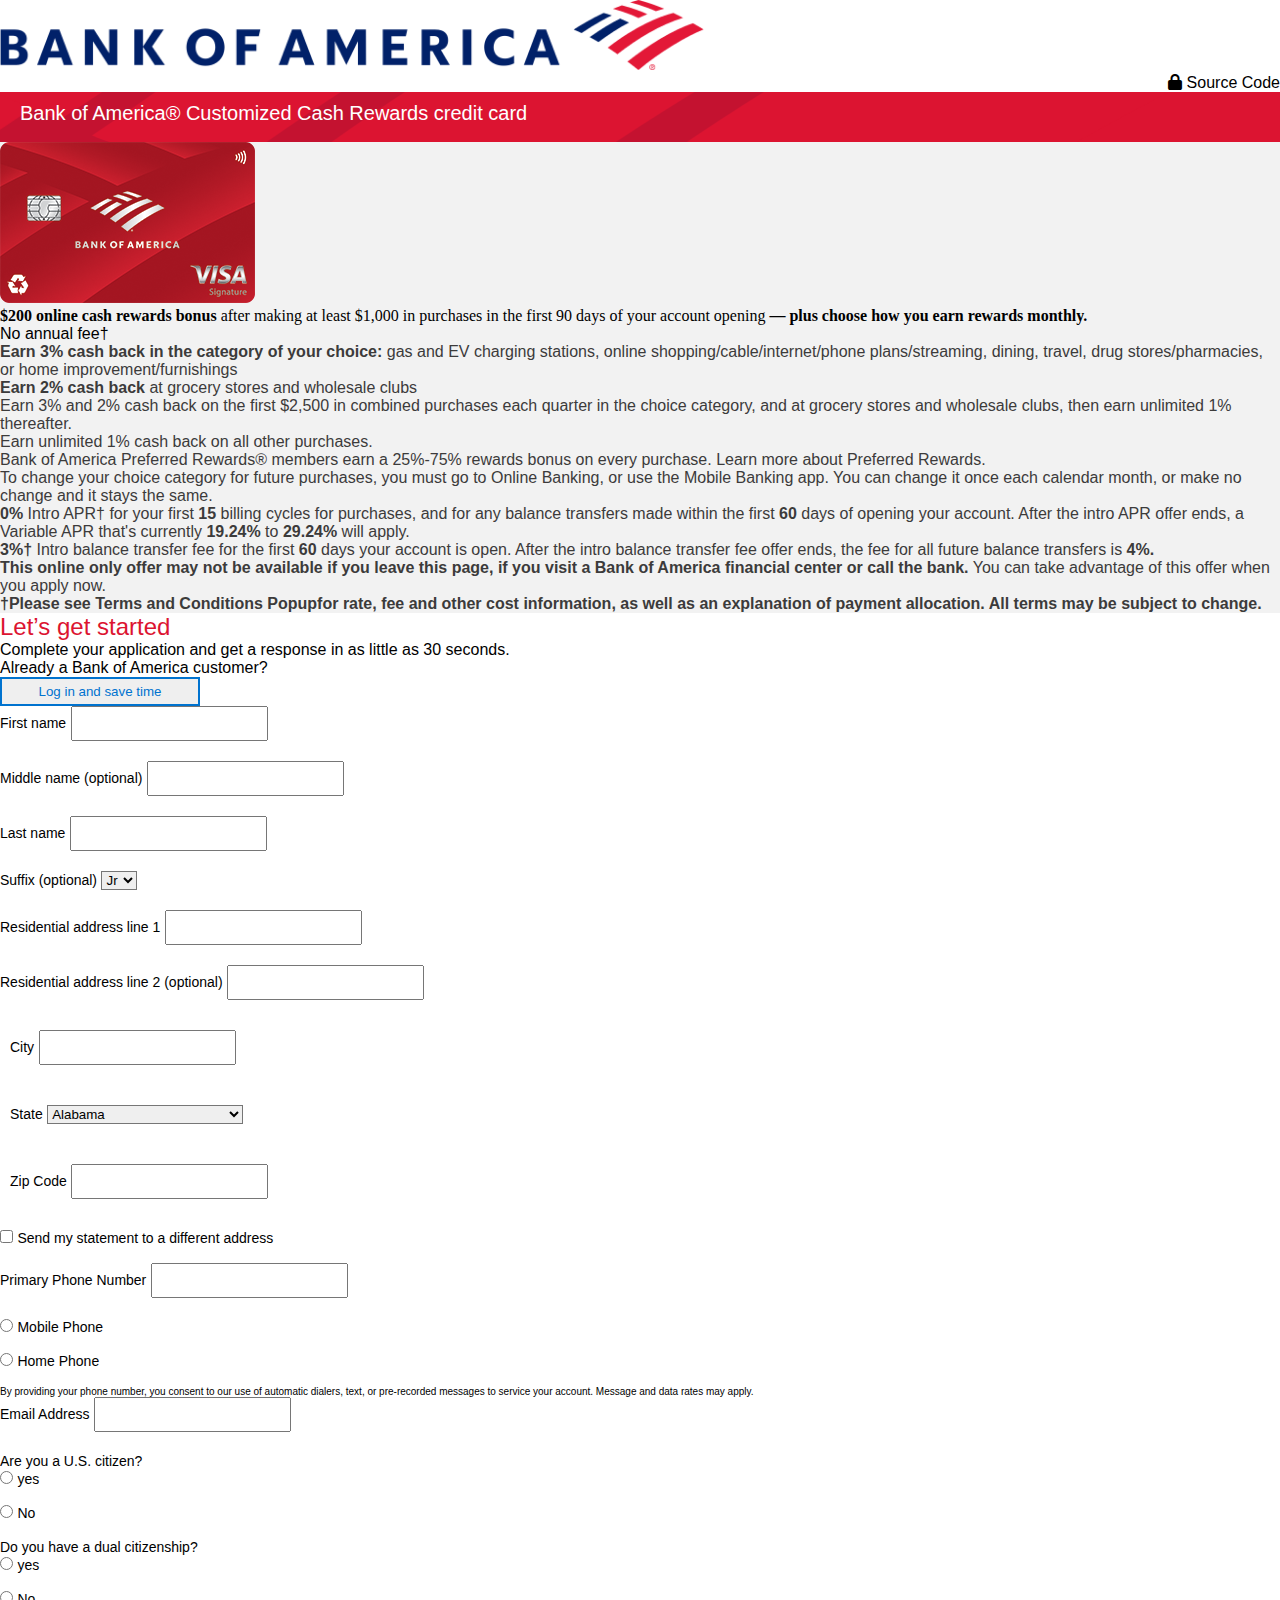
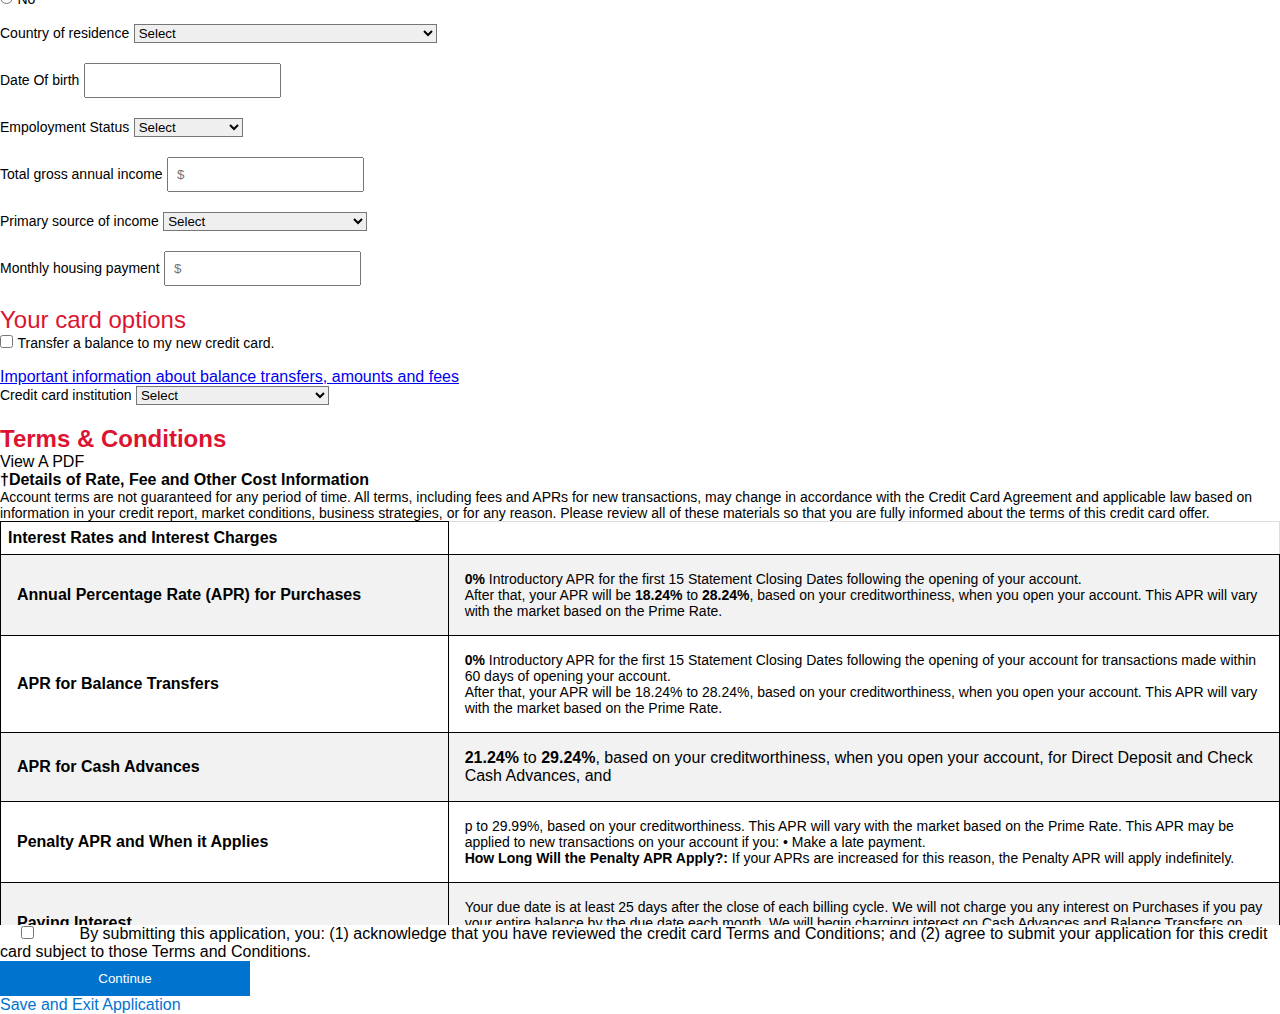
<file: Credit_Card.html>
<!doctype html>
<html lang="en">

<head>
    <title>Credit Card</title>
    <!-- Required meta tags -->
    <meta charset="utf-8" />
    <meta name="viewport" content="width=device-width, initial-scale=1, shrink-to-fit=no" />

    <!-- Bootstrap CSS v5.2.1 -->
    <link href="https://cdn.jsdelivr.net/npm/bootstrap@5.3.2/dist/css/bootstrap.min.css" rel="stylesheet"
        integrity="sha384-T3c6CoIi6uLrA9TneNEoa7RxnatzjcDSCmG1MXxSR1GAsXEV/Dwwykc2MPK8M2HN" crossorigin="anonymous" />
    <link rel="stylesheet" href="https://cdnjs.cloudflare.com/ajax/libs/font-awesome/6.0.0-beta3/css/all.min.css">
    <link rel="stylesheet" href="/css/Credit_card.css">

</head>

<body>
    <!-- ================= Top Header ======================= -->
    <header>
        <nav>
            <div class="container-fluid">
                <div class="row p-3">
                    <div class="col-lg-6 Credit_card">
                        <img src="images/logo of Bank of America.png" alt="">
                    </div>
                    <div class="col-lg-6 icon_lock">
                        <a href="javscript:viod(0)">
                            <i class="fa fa-lock" aria-hidden="true"></i>
                            <span>Source Code</span>
                        </a>
                    </div>
                </div>
            </div>
        </nav>
    </header>
    <!-- ================ Main section =================== -->
    <main>
        <div class="container-fliud " style="background-color: #f2f2f2;">
            <div class="row background_image sticky-top top:0">
                <div class="col-lg-8">
                    <h4>Bank of America® Customized Cash Rewards credit card</h4>
                </div>
            </div>
            <div class="row">
                <div class="col-lg-7 col-md-8 col-sm-10  mt-5 mx-auto">
                    <div class="row card_section">
                        <div class="row">
                            <div class="col-lg-5">
                                <img src="/images/Card_image.png" alt="">
                            </div>
                            <div class="col-lg-7">
                                <h4>
                                    <strong>$200 online cash rewards bonus</strong>
                                    <span>after making at least $1,000 in purchases in the first 90 days of your account
                                        opening</span>
                                    <strong>— plus choose how you earn rewards monthly.</strong>
                                </h4>
                                <span>No annual fee†</span>
                                <p><strong>Earn 3% cash back in the category of your choice:</strong>
                                    gas and EV charging stations, online shopping/cable/internet/phone plans/streaming,
                                    dining, travel, drug stores/pharmacies, or home improvement/furnishings</p>
                                <p><strong>Earn 2% cash back</strong>
                                    at grocery stores and wholesale clubs</p>
                                <p>Earn 3% and 2% cash back on the first $2,500 in combined purchases each quarter in
                                    the
                                    choice category, and at grocery stores and wholesale clubs, then earn unlimited 1%
                                    thereafter.</p>
                                <p>Earn unlimited 1% cash back on all other purchases.</p>
                                <p>Bank of America Preferred Rewards® members earn a 25%-75% rewards bonus on every
                                    purchase. Learn more about Preferred Rewards.</p>
                                <p>
                                    To change your choice category for future purchases, you must go to Online Banking,
                                    or
                                    use the Mobile Banking app. You can change it once each calendar month, or make no
                                    change and it stays the same.
                                </p>
                                <p>
                                    <strong>0% </strong> Intro APR† for your first <b>15</b> billing cycles for
                                    purchases,
                                    and for
                                    any balance transfers made within the first <b>60</b> days of opening your account.
                                    After the
                                    intro APR offer ends, a Variable APR that's currently <b>19.24%</b> to <b>29.24%</b>
                                    will apply.
                                </p>
                                <p>
                                    <b>3%†</b> Intro balance transfer fee for the first <b>60</b> days your account is
                                    open.
                                    After the
                                    intro balance transfer fee offer ends, the fee for all future balance transfers is
                                    <b>4%.</b>
                                </p>
                                <p>
                                    <b>This online only offer may not be available if you leave this page, if you visit
                                        a
                                        Bank
                                        of America financial center or call the bank.</b> You can take advantage of this
                                    offer when
                                    you apply now.
                                </p>
                                <p>
                                    <b>
                                        †Please see Terms and Conditions Popupfor rate, fee and other cost information,
                                        as
                                        well as an explanation of payment allocation. All terms may be subject to
                                        change.
                                    </b>
                                </p>
                            </div>
                        </div>
                    </div>

                </div>
            </div>
        </div>
        <!-- ====================== Login Form Section ================= -->
        <div class="conatiner-fliud mt-5 " style="background-color: #ffffff;">
            <div class="row login_form">
                <div class="col-lg-7 col-md-8 col-sm-10 mx-auto text-center">
                    <h2>Let’s get started</h2>
                    <p>Complete your application and get a response in as little as 30 seconds.</p>
                    <p class="mt-4">Already a Bank of America customer?</p>
                    <button>Log in and save time</button>
                    <!-- ------------ Login Form ------------- -->
                    <div class="d-flex flex-column text-start">
                        <label for="#">First name</label>
                        <input type="text">
                    </div>
                    <div class="d-flex flex-column text-start">
                        <label for="#">Middle name (optional)</label>
                        <input type="text">
                    </div>
                    <div class="d-flex flex-column text-start">
                        <label for="#">Last name</label>
                        <input type="text">
                    </div>
                    <div class="d-flex flex-column text-start">
                        <div class="mb-3">
                            <label for="" class="form-label">Suffix (optional)</label>
                            <select class="form-select form-select-lg" name="" id="">
                                <option selected>Jr</option>
                                <option value="">Sr</option>
                                <option value="">II</option>
                                <option value="">III</option>
                                <option value="">IV</option>
                            </select>
                        </div>
                    </div>
                    <div class="d-flex flex-column text-start">
                        <label for="#"> Residential address line 1</label>
                        <input type="text">
                    </div>
                    <div class="d-flex flex-column text-start">
                        <label for="#">Residential address line 2 (optional)</label>
                        <input type="text">
                    </div>
                    <div class="d-flex flex-column text-start">
                        <div class="row selct_three_portion">
                            <div class="col-lg-4 d-flex flex-column">
                                <label for="#">City</label>
                                <input type="text">
                            </div>
                            <div class="col-lg-4">
                                <label for="" class="form-label">State</label>
                                <select class="form-select form-select-lg" name="" id="">
                                    <option value="AL">Alabama</option>
                                    <option value="AK">Alaska</option>
                                    <option value="AZ">Arizona</option>
                                    <option value="AR">Arkansas</option>
                                    <option value="CA">California</option>
                                    <option value="CO">Colorado</option>
                                    <option value="CT">Connecticut</option>
                                    <option value="DE">Delaware</option>
                                    <option value="DC">District of Columbia</option>
                                    <option value="FL">Florida</option>
                                    <option value="GA">Georgia</option>
                                    <option value="HI">Hawaii</option>
                                    <option value="ID">Idaho</option>
                                    <option value="IL">Illinois</option>
                                    <option value="IN">Indiana</option>
                                    <option value="IA">Iowa</option>
                                    <option value="KS">Kansas</option>
                                    <option value="KY">Kentucky</option>
                                    <option value="LA">Louisiana</option>
                                    <option value="ME">Maine</option>
                                    <option value="MD">Maryland</option>
                                    <option value="MA">Massachusetts</option>
                                    <option value="MI">Michigan</option>
                                    <option value="MN">Minnesota</option>
                                    <option value="MS">Mississippi</option>
                                    <option value="MO">Missouri</option>
                                    <option value="MT">Montana</option>
                                    <option value="NE">Nebraska</option>
                                    <option value="NV">Nevada</option>
                                    <option value="NH">New Hampshire</option>
                                    <option value="NJ">New Jersey</option>
                                    <option value="NM">New Mexico</option>
                                    <option value="NY">New York</option>
                                    <option value="NC">North Carolina</option>
                                    <option value="ND">North Dakota</option>
                                    <option value="OH">Ohio</option>
                                    <option value="OK">Oklahoma</option>
                                    <option value="OR">Oregon</option>
                                    <option value="PA">Pennsylvania</option>
                                    <option value="RI">Rhode Island</option>
                                    <option value="SC">South Carolina</option>
                                    <option value="SD">South Dakota</option>
                                    <option value="TN">Tennessee</option>
                                    <option value="TX">Texas</option>
                                    <option value="UT">Utah</option>
                                    <option value="VT">Vermont</option>
                                    <option value="VA">Virginia</option>
                                    <option value="WA">Washington</option>
                                    <option value="WV">West Virginia</option>
                                    <option value="WI">Wisconsin</option>
                                    <option value="WY">Wyoming</option>
                                    <option value="AA">Armed Forces Americas (AA)</option>
                                    <option value="AE">Armed Forces Europe (AE)</option>
                                    <option value="AP">Armed Forces Pacific (AP)</option>
                                    <option value="AS">American Samoa</option>
                                    <option value="GU">Guam</option>
                                    <option value="MH">Marshall Islands</option>
                                    <option value="PR">Puerto Rico</option>
                                    <option value="VI">Virgin Islands</option>
                                </select>
                            </div>
                            <div class="col-lg-4">
                                <div class="d-flex flex-column text-start">
                                    <label for="#">Zip Code</label>
                                    <input type="text">
                                </div>

                            </div>
                        </div>
                    </div>
                    <!-- ----------- Check Box ----------- -->
                    <div class=" text-start">
                        <input type="checkbox">
                        <label for="#">Send my statement to a different address</label>
                    </div>
                    <div class=" d-flex flex-column text-start">
                        <label for="#">Primary Phone Number</label>
                        <input type="text">
                    </div>
                    <div class="row">
                        <div class="col-lg-3">
                            <input type="radio">
                            <label for="#">Mobile Phone</label>
                        </div>
                        <div class="col-lg-3">
                            <input type="radio">
                            <label for="#">Home Phone</label>
                        </div>
                    </div>
                    <div class="text-start" style="font-size: 10px;">
                        <p>By providing your phone number, you consent to our use of automatic dialers, text, or
                            pre-recorded messages to service your account. Message and data rates may apply.

                        </p>
                    </div>
                    <div class=" d-flex flex-column text-start">
                        <label for="#">Email Address</label>
                        <input type="text">
                    </div>
                    <div class="row">
                        <label for="#">Are you a U.S. citizen?</label>
                        <div class="col-lg-3">
                            <input type="radio">
                            <label for="#">yes</label>
                        </div>
                        <div class="col-lg-3">
                            <input type="radio">
                            <label for="#">No</label>
                        </div>
                    </div>
                    <div class="row">
                        <label for="#">Do you have a dual citizenship?</label>
                        <div class="col-lg-3">
                            <input type="radio">
                            <label for="#">yes</label>
                        </div>
                        <div class="col-lg-3">
                            <input type="radio">
                            <label for="#">No</label>
                        </div>
                    </div>
                    <div class=" d-flex flex-column text-start">
                        <div class="mb-3">
                            <label for="" class="form-label">Country of residence</label>
                            <select class="form-select form-select-lg" name="" id="">
                                <option value="" selected="">Select</option>
                                <option value="1000249">United States</option>
                                <option value="1000003">Afghanistan</option>
                                <option value="1000006">Albania</option>
                                <option value="1000004">Algeria</option>
                                <option value="1000008">Andorra</option>
                                <option value="1000009">Angola</option>
                                <option value="1000015">Anguilla</option>
                                <option value="1000002">Antigua and Barbuda</option>
                                <option value="1000011">Argentina</option>
                                <option value="1000007">Armenia</option>
                                <option value="1000001">Aruba</option>
                                <option value="1000012">Australia</option>
                                <option value="1000014">Austria</option>
                                <option value="1000005">Azerbaijan</option>
                                <option value="1000022">Bahamas (the)</option>
                                <option value="1000017">Bahrain</option>
                                <option value="1000023">Bangladesh</option>
                                <option value="1000018">Barbados</option>
                                <option value="1000029">Belarus</option>
                                <option value="1000021">Belgium</option>
                                <option value="1000024">Belize</option>
                                <option value="1000028">Benin</option>
                                <option value="1000020">Bermuda</option>
                                <option value="1000034">Bhutan</option>
                                <option value="1000026">Bolivia, Plurinational State of</option>
                                <option value="1000302">Bonaire, Sint Eustatius and Saba</option>
                                <option value="1000025">Bosnia and Herzegovina</option>
                                <option value="1000019">Botswana</option>
                                <option value="1000032">Brazil</option>
                                <option value="1000037">Brunei Darussalam</option>
                                <option value="1000035">Bulgaria</option>
                                <option value="1000250">Burkina Faso</option>
                                <option value="1000027">Burma</option>
                                <option value="1000038">Burundi</option>
                                <option value="1000057">Cabo Verde (Cape Verde)</option>
                                <option value="1000040">Cambodia</option>
                                <option value="1000049">Cameroon</option>
                                <option value="1000039">Canada</option>
                                <option value="1000047">Cayman Islands (the)</option>
                                <option value="1000055">Central African Republic (the)</option>
                                <option value="1000041">Chad</option>
                                <option value="1000046">Chile</option>
                                <option value="1000045">China</option>
                                <option value="1000134">Christmas Island</option>
                                <option value="1000048">Cocos (Keeling) Islands (the)</option>
                                <option value="1000051">Colombia</option>
                                <option value="1000050">Comoros</option>
                                <option value="1000043">Congo, Republic of (Brazzaville)</option>
                                <option value="1000044">Congo, The Democratic Republic of (Kinshasa)</option>
                                <option value="1000058">Cook Islands (the)</option>
                                <option value="1000054">Costa Rica</option>
                                <option value="1000119">Cote D'Ivoire (Ivory Coast)</option>
                                <option value="1000108">Croatia</option>
                                <option value="1000056">Cuba</option>
                                <option value="1000182">Curacao</option>
                                <option value="1000059">Cyprus (Republic of)</option>
                                <option value="1000074">Czech Republic (the)</option>
                                <option value="1000060">Denmark</option>
                                <option value="1000061">Djibouti</option>
                                <option value="1000062">Dominica</option>
                                <option value="1000064">Dominican Republic (the)</option>
                                <option value="1000065">Ecuador</option>
                                <option value="1000066">Egypt</option>
                                <option value="1000071">El Salvador</option>
                                <option value="1000068">Equatorial Guinea</option>
                                <option value="1000070">Eritrea</option>
                                <option value="1000069">Estonia</option>
                                <option value="1000266">Eswatini</option>
                                <option value="1000072">Ethiopia</option>
                                <option value="1000079">Falkland Islands (the) [Islas Malvinas]</option>
                                <option value="1000081">Faroe Islands (the)</option>
                                <option value="1000078">Fiji</option>
                                <option value="1000077">Finland</option>
                                <option value="1000084">France</option>
                                <option value="1000310">French Guiana</option>
                                <option value="1000082">French Polynesia</option>
                                <option value="1000087">Gabon</option>
                                <option value="1000086">Gambia (The Republic of)</option>
                                <option value="1000088">Georgia</option>
                                <option value="1000094">Germany</option>
                                <option value="1000089">Ghana</option>
                                <option value="1000090">Gibraltar</option>
                                <option value="1000098">Greece</option>
                                <option value="1000093">Greenland</option>
                                <option value="1000091">Grenada</option>
                                <option value="1000096">Guadeloupe</option>
                                <option value="1000099">Guatemala</option>
                                <option value="1000092">Guernsey</option>
                                <option value="1000100">Guinea</option>
                                <option value="1000197">Guinea-Bissau</option>
                                <option value="1000101">Guyana</option>
                                <option value="1000103">Haiti</option>
                                <option value="1000106">Honduras</option>
                                <option value="1000104">Hong Kong</option>
                                <option value="1000109">Hungary</option>
                                <option value="1000110">Iceland</option>
                                <option value="1000113">India</option>
                                <option value="1000111">Indonesia</option>
                                <option value="1000116">Iran (the Islamic Republic of)</option>
                                <option value="1000120">Iraq</option>
                                <option value="1000067">Ireland</option>
                                <option value="1000112">Isle of Man</option>
                                <option value="1000117">Israel</option>
                                <option value="1000118">Italy</option>
                                <option value="1000123">Jamaica</option>
                                <option value="1000124">Jan Mayen</option>
                                <option value="1000121">Japan</option>
                                <option value="1000122">Jersey</option>
                                <option value="1000125">Jordan</option>
                                <option value="1000136">Kazakhstan</option>
                                <option value="1000128">Kenya</option>
                                <option value="1000132">Kiribati</option>
                                <option value="1000130">Korea, Democratic People's Republic of (North)</option>
                                <option value="1000133">Korea, Republic of (South)</option>
                                <option value="1000315">Kosovo</option>
                                <option value="1000135">Kuwait</option>
                                <option value="1000129">Kyrgyzstan</option>
                                <option value="1000137">Lao People's Democratic Republic (the) [Laos]</option>
                                <option value="1000139">Latvia</option>
                                <option value="1000138">Lebanon</option>
                                <option value="1000145">Lesotho</option>
                                <option value="1000141">Liberia</option>
                                <option value="1000147">Libya</option>
                                <option value="1000144">Liechtenstein</option>
                                <option value="1000140">Lithuania</option>
                                <option value="1000146">Luxembourg</option>
                                <option value="1000150">Macao (Macau)</option>
                                <option value="1000148">Madagascar</option>
                                <option value="1000155">Malawi</option>
                                <option value="1000169">Malaysia</option>
                                <option value="1000166">Maldives</option>
                                <option value="1000157">Mali</option>
                                <option value="1000164">Malta</option>
                                <option value="1000200">Marshall Islands (The Republic of)</option>
                                <option value="1000149">Martinique</option>
                                <option value="1000163">Mauritania</option>
                                <option value="1000161">Mauritius</option>
                                <option value="1000152">Mayotte</option>
                                <option value="1000168">Mexico</option>
                                <option value="1000080">Micronesia (the Federated States of)</option>
                                <option value="1000151">Moldova (the Republic of)</option>
                                <option value="1000159">Monaco</option>
                                <option value="1000153">Mongolia</option>
                                <option value="1000167">Montenegro</option>
                                <option value="1000154">Montserrat</option>
                                <option value="1000160">Morocco</option>
                                <option value="1000170">Mozambique</option>
                                <option value="1000158">Myanmar (the Republic of the Union of)</option>
                                <option value="1000260">Namibia</option>
                                <option value="1000180">Nauru</option>
                                <option value="1000179">Nepal</option>
                                <option value="1000177">Netherlands (the)</option>
                                <option value="1000171">New Caledonia</option>
                                <option value="1000184">New Zealand</option>
                                <option value="1000183">Nicaragua</option>
                                <option value="1000174">Niger (the Republic of)</option>
                                <option value="1000176">Nigeria</option>
                                <option value="1000172">Niue</option>
                                <option value="1000173">Norfolk Island</option>
                                <option value="1000156">North Macedonia</option>
                                <option value="1000178">Norway</option>
                                <option value="1000165">Oman</option>
                                <option value="1000191">Pakistan</option>
                                <option value="1000196">Palau</option>
                                <option value="1000279">Palestine, State of</option>
                                <option value="1000193">Panama</option>
                                <option value="1000195">Papua New Guinea</option>
                                <option value="1000189">Paracel Islands</option>
                                <option value="1000186">Paraguay</option>
                                <option value="1000188">Peru</option>
                                <option value="1000202">Philippines (Republic of the)</option>
                                <option value="1000187">Pitcairn Islands</option>
                                <option value="1000192">Poland</option>
                                <option value="1000194">Portugal</option>
                                <option value="1000198">Qatar</option>
                                <option value="1000199">Reunion</option>
                                <option value="1000201">Romania</option>
                                <option value="1000204">Russian Federation (the)</option>
                                <option value="1000205">Rwanda</option>
                                <option value="1000265">Samoa</option>
                                <option value="1000215">San Marino</option>
                                <option value="1000236">Sao Tome and Principe</option>
                            </select>
                        </div>

                    </div>
                    <div class=" d-flex flex-column text-start">
                        <label for="#">Date Of birth</label>
                        <input type="text">
                    </div>
                    <div class="mb-3">
                        <label for="" class="form-label">Empoloyment Status</label>
                        <select class="form-select form-select-lg" name="" id="">
                            <option value="" selected="">Select</option>
                            <option value="Employed">Employed</option>
                            <option value="HomeMaker">Homemaker</option>
                            <option value="Retired">Retired</option>
                            <option value="SelfEmployed">Self-Employed</option>
                            <option value="Student">Student</option>
                            <option value="Unemployed">Unemployed</option>
                        </select>
                    </div>
                    <div class=" d-flex flex-column text-start">
                        <label for="#">Total gross annual income</label>
                        <input type="text" placeholder="$">
                    </div>
                    <div class="mb-3">
                        <label for="" class="form-label">Primary source of income</label>
                        <select class="form-select form-select-lg" name="" id="">
                            <option value="" selected="">Select</option>
                            <option value="EmploymentIncome">Employment</option>
                            <option value="InheritanceOrTrust">Inheritance / Trust</option>
                            <option value="InvestmentIncome">Investment Income</option>
                            <option value="RetirementIncome">Retirement Income</option>
                            <option value="SocialSecurity">Social Security</option>
                            <option value="Unemployment">Unemployment / Other Income</option>
                        </select>
                    </div>
                    <div class=" d-flex flex-column text-start">
                        <label for="#">Monthly housing payment</label>
                        <input type="text" placeholder="$">
                    </div>

                    <h2>Your card options</h2>
                    <div class="text-start">
                        <input type="checkbox">
                        <label for="#">Transfer a balance to my new credit card.</label><br>
                        <a href="javascript:void(0)">Important information about balance transfers, amounts and fees</a>
                    </div>
                    <div class="mb-3">
                        <label for="" class="form-label">Credit card institution</label>
                        <select class="form-select form-select-lg" name="" id="">
                            <option value="" selected="">Select</option>
                            <option value="AmericanExpress">American Express</option>
                            <option value="BarclaysBankOfDelaware">Barclays Bank of Delaware</option>
                            <option value="CapitalOne">Capital One</option>
                            <option value="Chase">Chase</option>
                            <option value="Citibank">Citibank</option>
                            <option value="Discover">Discover</option>
                            <option value="HomeDepot">Home Depot</option>
                            <option value="JCPenney">JCPenney</option>
                            <option value="Lowes">Lowe's</option>
                            <option value="SamsClub">Sam's Club</option>
                            <option value="Sears">Sears</option>
                            <option value="Target">Target</option>
                            <option value="USAAFederalSavingsBank">USAA Federal Savings Bank</option>
                            <option value="Walmart">Walmart</option>
                            <option value="WellsFargo">Wells Fargo</option>
                            <option value="Other">Other</option>
                        </select>
                    </div>
                </div>
            </div>
            <!-- ======================= Second Section +++++++++++++ -->
            <div class="row ">
                <div class="col-lg-8  col-md-10 col-sm-10 mx-auto second_portion">
                    <div class="d-flex flex-row">
                        <h2 style="color: #dc1431;">Terms & Conditions</h2>
                        <a style="color: black; text-decoration: none; margin-top: 7px;" href="javascript:void(0)"><span
                                class="ms-5 mt-4"> View A PDF</span></a>
                    </div>
                    <div>
                        <h4>†Details of Rate, Fee and Other Cost Information</h4>
                        <p>Account terms are not guaranteed for any period of time. All terms, including fees and APRs
                            for new transactions, may change in accordance with the Credit Card Agreement and applicable
                            law based on information in your credit report, market conditions, business strategies, or
                            for any reason. Please review all of these materials so that you are fully informed about
                            the terms of this credit card offer.</p>
                        <!-- Table -->
                        <table class="bordered">
                            <tr>
                                <th style="width: 35%; padding: 7px;">Interest Rates and Interest Charges</th>
                            </tr>

                            <tr>
                                <th>Annual Percentage Rate (APR) for Purchases</th>
                                <td>
                                    <p><b>0%</b> Introductory APR for the first 15 Statement Closing Dates following the
                                        opening of your account.</p>
                                    <p>After that, your APR will be <b>18.24%</b> to <b>28.24%</b>, based on your
                                        creditworthiness,
                                        when you open your account. This APR will vary with the market based on the
                                        Prime Rate.</p>
                                </td>

                            </tr>
                            <tr>
                                <th>APR for Balance Transfers</th>
                                <td>
                                    <p>
                                        <b>0%</b> Introductory APR for the first 15 Statement Closing Dates following
                                        the opening of your account for transactions made within 60 days of opening your
                                        account.
                                    </p>
                                    <p>After that, your APR will be 18.24% to 28.24%, based on your creditworthiness,
                                        when you open your account. This APR will vary with the market based on the
                                        Prime Rate.</p>
                                </td>

                            </tr>
                            <tr>
                                <th>APR for Cash Advances</th>
                                <td>
                                    <p></p><b>21.24%</b> to <b>29.24%</b>, based on your creditworthiness, when you open
                                    your account, for Direct Deposit and Check Cash Advances, and </p>
                                </td>

                            </tr>
                            <tr>
                                <th>Penalty APR
                                    and When it Applies</th>
                                <td>
                                    <p>p to 29.99%, based on your creditworthiness.
                                        This APR will vary with the market based on the Prime Rate.
                                        This APR may be applied to new transactions on your account if you:
                                        • Make a late payment.</p>
                                    <p><b>How Long Will the Penalty APR Apply?:</b>
                                        If your APRs are increased for this reason, the Penalty APR will apply
                                        indefinitely.</p>
                                </td>
                            </tr>
                            <tr>
                                <th>
                                    Paying Interest
                                </th>
                                <td>
                                    <p> Your due date is at least 25 days after the close of each billing cycle. We will
                                        not charge you any interest on Purchases if you pay your entire balance by the
                                        due date each month. We will begin charging interest on Cash Advances and
                                        Balance Transfers on the transaction date.</p>
                                </td>
                            </tr>
                            <tr>
                                <th>For Credit Card Tips from the Consumer Financial Protection Bureau</th>
                                <th>
                                    To learn more about factors to consider when applying for or using a credit card,
                                    visit the website of the Consumer Financial Protection Bureau at
                                    http://www.consumerfinance.gov/learnmore
                                </th>
                            </tr>
                        </table>
                        <div class="long_text">
                            <p><b>How We Will Calculate Your Balance: </b>We use a method called “average daily balance
                                (including new purchases).”</p>
                            <p>
                                <b>Payments are allocated to posted balances. If your account has balances with
                                    different APRs, we will allocate the amount of your payment equal to the Total
                                    Minimum Payment Due to the lowest APR balances first. Payment amounts in excess of
                                    your Total Minimum Payment Due will be applied to balances with higher APRs before
                                    balances with lower APRs.
                                </b>
                            </p>
                            <p>
                                Variable Rates are calculated by adding an index and a margin. The index is the highest
                                U.S. Prime Rate published in The Wall Street Journal "Money Rates" section on each
                                month's last publication day. As of 05/31/2024 the index was 8.5%. After your account is
                                opened, changes to the index will cause a corresponding change to your variable rate.
                            </p>
                            <p>Balance Transfers and certain Cash Advances, such as Direct Deposits, are made available
                                to you at our discretion.</p>
                            <p>

                                1 Bank Cash Advances include the following Cash Advance types: ATM, Over the Counter,
                                Same-Day Online, Overdraft Protection and Cash Equivalent (foreign currency, money
                                orders, wire transfers, travelers checks, or to obtain cash, each from a non-financial
                                institution, or person-to-person money transfers, bets, lottery tickets purchased
                                outside the United States, casino gaming chips, cryptocurrency, or bail bonds).
                            </p>
                            <p>
                                2
                                More Information about the Penalty Fee and Penalty APR
                                Penalty Fee: If your Total Minimum Payment Due is not received by your Payment Due Date,
                                a Late Payment Fee of $29 will be assessed; $40 for subsequent occurrences that are
                                within 6 billing cycles of a previous occurrence. However, the Late Payment Fee will not
                                exceed the total minimum payment that was due. If your balance is $100 or less on the
                                Payment Due Date, we will not assess a Late Payment Fee.
                            </p>
                            <p>
                                Penalty APR: Your Penalty APR will not exceed 29.99% on new transactions. There is no
                                Penalty APR on existing balances.
                            </p>
                            <button>Condition</button>
                            <p>The words “you” and “your” apply to each person who submits the application. You have
                                read the accompanying application, and affirm that everything you have stated is true
                                and complete. You are at least 18 years of age or at least 21 years of age if a
                                permanent resident of Puerto Rico. In order to be eligible for this offer, your
                                residential address must be in one of the following locations: any of the 50 United
                                States, Washington D.C., APO/FPO/DPO, Guam, Puerto Rico, Northern Mariana Islands,
                                American Samoa or U.S. Virgin Islands. You authorize Bank of America, N.A. (hereinafter
                                “we”, “us” or “our”) to obtain your credit report(s), employment history and any other
                                information in order to approve or decline this application, service your account, and
                                manage our relationship with you. As part of this authorization, we may also obtain and
                                use information about your accounts, such as checking and savings, that you have with us
                                and others, from our own records, consumer reporting agencies and other entities. If you
                                ask, we will tell you the name and address of any consumer reporting agency that
                                provided the report(s) to us. This card may not be available to you if you currently
                                have or have had the card in the preceding 24 month period. You consent to our sharing
                                of information about you and your account with the organization, if any, endorsing this
                                credit card program. You authorize us to share with others, to the extent permitted by
                                law, the information and our credit experience with you. You may as a customer later
                                indicate a preference to exempt your account from some of the information-sharing with
                                other companies (“opt-out”). In order to request that we add an Authorized User to your
                                account, you must (1) be eligible to add the person to the account; (2) acknowledge to
                                us that you have obtained the expressed permission of the person to be added to the
                                account and that certain information about that person will be shared with us; (3)
                                provide us with that person's information, which may include full legal name, date of
                                birth, social security/tax identification number, primary address, their relationship to
                                you, and citizenship status; and (4) inform that person that we report the account to
                                the Consumer Reporting Agencies, which means the account and account activity may appear
                                on that person's credit report. If the request is approved, you must provide the
                                Authorized User(s) with a copy of the Credit Card Agreement, which will be sent to you
                                with your new account materials. If you accept or use an account, you do so subject to
                                the terms of this application, the “Details of Rate, Fee and Other Cost Information” and
                                the Credit Card Agreement, as it may be amended; you also agree to pay and/or to be held
                                jointly and severally liable for all charges incurred under such terms. Any changes you
                                make to the terms of this application will have no effect. You understand that the
                                Annual Percentage Rate you receive will be determined based on your creditworthiness.
                                You understand that only a portion of your Total Credit Line will be available for Bank
                                Cash Advances. You also understand that if you have existing credit card accounts with
                                Bank of America, we may use the available credit on the existing account(s) to approve
                                your new credit card which could include moving credit from an account with a lower
                                annual percentage rate and/or fee structure to a higher annual percentage rate and/or
                                fee structure without increasing your overall credit limit. You accept that on a
                                periodic basis your account may be considered for automatic upgrade at our discretion.
                                You consent to and authorize us, any of our affiliates, or our marketing associates to
                                monitor and/or record any of your phone conversations with any of our representatives.
                                You further consent to our use of automatic dialers, text, or prerecorded messages for
                                servicing your account even if the telephone number is a mobile telephone number for
                                which the called party is charged. If additional development is necessary based on the
                                application information provided, we will make every attempt to contact you. You may
                                receive different Bank of America promotional credit card offers by various methods,
                                i.e. mail, in person or email/online. These promotional offers may have different terms
                                based on how Bank of America introduces them. To ensure you respond to the correct
                                offer, please apply using the options described in the original offer received.</p>
                            <button>Feature</button>
                            <p><b>Bonus Cash Rewards Offer.</b> You will qualify for $200 bonus cash rewards if you use
                                your
                                new credit card account to make any combination of purchase transactions totaling at
                                least $1,000 (excluding any fees) that post to your account within 90 days of the
                                account open date. Returns, credits, and adjustments to this card will be deducted from
                                purchases, even if this card was not the original payment method. Cash Advances and
                                Balance Transfers are not considered purchases and do not apply for purposes of this
                                offer. Limit 1 bonus cash rewards offer per new account. This one-time promotion is
                                limited to customers opening a new account in response to this offer and will not apply
                                to requests to convert existing accounts. Your account must be open with active charging
                                privileges in order to receive this offer. Other advertised promotional bonus cash
                                rewards offers can vary from this promotion and may not be substituted. Once you
                                qualify, you will receive your cash rewards within your next 1-2 billing cycles. The
                                value of this reward may constitute taxable income to you. You may be issued an Internal
                                Revenue Service Form 1099 (or other appropriate form) that reflects the value of such
                                reward. Please consult your tax advisor, as neither we, nor our affiliates, provide tax
                                advice.</p>
                            <p>
                                <b>Bank of America® Customized Cash Rewards Program Information.</b> How You Earn Cash
                                Rewards:
                                Earn cash rewards when you use this card to make purchases; returns, credits, and
                                adjustments to this card will be deducted from purchases, even if this card was not the
                                original payment method (“Net Purchases”). The following transactions are not considered
                                purchases and will not earn cash rewards: Balance Transfers and Cash Advances (each as
                                defined in your Credit Card Agreement), fees, interest charges, fraudulent transactions
                                and certain other charges. 1% Base Cash Rewards: Earn 1% cash back (equal to $0.01 for
                                every $1) on Net Purchases charged to the card each billing cycle. 2% Bonus Category:
                                Earn a total of 2% cash back (equal to $0.02 for every $1, consisting of 1% bonus cash
                                rewards and 1% base cash rewards) on Net Purchases made at eligible grocery store
                                merchants and wholesale clubs, supermarkets, freezer/meat lockers, candy, nut or
                                confection stores, dairy product stores, and bakeries. Excluded from this Bonus Category
                                are superstores and smaller stores (like drug stores and convenience stores) that sell
                                groceries and other products. 3% Bonus Category: Earn a total of 3% cash back (equal to
                                $0.03 for every $1, consisting of 2% bonus cash rewards and 1% base cash rewards) on Net
                                Purchases made at eligible merchants in the one Choice Category you have selected.
                                Eligible merchants include those whose primary line of business falls under the
                                following Choice Categories: Gas & Electric Vehicle (EV) Charging Stations (default),
                                Online Shopping, Dining, Travel, Drug Stores, or Home Improvement/Furnishings. When the
                                new account is opened the default Choice Category is Gas & EV Charging Stations. If you
                                receive Instant Access to your card information, you will be able to use your temporary
                                card information immediately, however, you may not be able to change your Choice
                                Category immediately. To change your Choice Category for future purchases, you must go
                                to Online Banking or use the Mobile Banking app. A new Choice Category selection can be
                                made once per calendar month. If no change is made the category will remain the same.
                                Additional information can be found at bankofamerica.com/choosemycategory. Bonus
                                Category Cap: Eligible Net Purchases made in both the 2% and 3% Bonus Categories earn
                                bonus cash rewards on the first $2,500 of combined Net Purchases posted to the account
                                each calendar quarter. Once the $2,500 quarterly limit is reached, additional Net
                                Purchases will earn the 1% base cash rewards until the first day of the next calendar
                                quarter. 3% Bonus Category Qualifications: When Online shopping is your Choice Category,
                                purchases must be made online via a website or a digital application (an app). To
                                identify if the purchase was made online, we rely on information provided to us by the
                                merchant. You will not be eligible to receive 3% cash back for purchases made by phone
                                or mail, nor for purchases made in-person, including those ordered online but paid for
                                in-store. Purchases made in-store using a mobile or digital wallet or a contactless
                                payment device are not online purchases. Some non-retail services aren't eligible for
                                the 3% Online Shopping bonus; examples include doctors and hospitals, government
                                services and taxes, insurances, membership organizations, education/schools, and some
                                utilities. Identifying Bonus Categories: Merchants who accept Visa/Mastercard are
                                assigned a merchant category code (MCC) based on the type of products or services they
                                primarily sell. Merchants, not Bank of America, categorize and submit purchases, so some
                                purchases may not fall into the category where you might expect them to appear. When
                                this occurs, purchases with that merchant won't qualify for bonus cash rewards.
                                Purchases made at a merchant that does not process under an eligible MCC or processes
                                through a third-party payment account, digital wallet not supported by Bank of America
                                or similar technology where the technology does not support transmission of MCCs will
                                not qualify for bonus cash rewards. Purchases made using a third party “buy now pay
                                later” installment program may not qualify for bonus cash rewards. Rewards Redemption:
                                Redeem cash rewards for statement credits, deposits made directly into a Bank of
                                America® checking or savings account, for credit to a qualifying Cash Management
                                Account® with Merrill or qualifying 529 account with Merrill, or checks. Cash rewards
                                shall be issued for a U.S. dollar sum and may be requested on demand. Certain cash
                                rewards are eligible for automatic redemption. Redemptions for an electronic deposit
                                into a Bank of America checking or savings account, or credit to a qualifying Cash
                                Management Account® with Merrill, or for a statement credit do not have a minimum
                                redemption amount. One-time redemptions for a contribution to a qualifying 529 account
                                with Merrill, redemptions for a check or automatic redemptions for an electronic deposit
                                into a Bank of America checking or savings account, or credit into a qualifying Cash
                                Management Account® with Merrill have a $25 minimum redemption amount. How You May Lose
                                Rewards: As long as your card account remains open with active charging privileges, cash
                                rewards do not expire. However, if the owner(s) of the card account voluntarily closes
                                the card account or we close the card account for inactivity, you must redeem the cash
                                rewards within ninety (90) days after closing. If we close your card account for any
                                other reason you will lose your cash rewards immediately. Rewards Program Rules: Program
                                Rules containing additional details will be sent to you with your new account materials.
                                Other significant terms apply. Program subject to change.
                            </p>
                            <p>
                                <b>Mobile Banking .</b> Mobile Banking requires that you download the Mobile Banking app
                                and is
                                only available for select mobile devices. Message and data rates may apply.
                            </p>
                            <p>
                                <b> Alerts.</b> You may elect to receive alerts via text or email. Bank of America does
                                not
                                charge for this service but your mobile carrier's message and data rates may apply.
                                Delivery of alerts may be affected or delayed by your mobile carrier's coverage.
                            </p>
                            <p><b>FICO® Score Program.</b> The FICO® Score Program is for educational purposes and for
                                your
                                non-commercial, personal use. This benefit is available only for primary cardholders
                                with an open and active consumer credit card account who have a FICO® Score available.
                                The feature is accessible through Online Banking, the Mobile website, and the Mobile
                                Banking app for iPhone and Android devices. FICO is a registered trademark of Fair Isaac
                                Corporation in the United States and other countries. Data connection required. Wireless
                                carrier fees may apply.</p>
                            <p>
                                <b>$0 Liability Guarantee. </b>The $0 Liability Guarantee covers fraudulent transactions
                                made
                                by others using your account. To be covered, don’t share personal or account information
                                with anyone. Claims may only be filed by the accountholder against posted and settled
                                transactions subject to dollar limits and verification, including providing requested
                                information supporting fraudulent use claim.
                            </p>

                        </div>
                    </div>
                </div>
                <div class="col-lg-8 col-md-10 col-sm-10 check_box  mx-auto mt-5">
                    <div class="d-flex flex-row ">
                        <input type="checkbox">
                        <label for="#">By submitting this application, you: (1) acknowledge that you have reviewed the
                            credit card Terms and Conditions; and (2) agree to submit your application for this credit
                            card subject to those Terms and Conditions.</label>
                    </div>
                    <div class=" d-flex flex-column text-center mt-5">
                        <div style="width: 100%;">
                            <button>Continue</button>
                        </div>
                        <a href="javascript:void(0)">Save and Exit Application</a>
                    </div>
                </div>
            </div>
        </div>
    </main>
    <footer>
        <!-- place footer here -->
    </footer>
    <!-- Bootstrap JavaScript Libraries -->
    <script src="https://cdn.jsdelivr.net/npm/@popperjs/core@2.11.8/dist/umd/popper.min.js"
        integrity="sha384-I7E8VVD/ismYTF4hNIPjVp/Zjvgyol6VFvRkX/vR+Vc4jQkC+hVqc2pM8ODewa9r"
        crossorigin="anonymous"></script>

    <script src="https://cdn.jsdelivr.net/npm/bootstrap@5.3.2/dist/js/bootstrap.min.js"
        integrity="sha384-BBtl+eGJRgqQAUMxJ7pMwbEyER4l1g+O15P+16Ep7Q9Q+zqX6gSbd85u4mG4QzX+"
        crossorigin="anonymous"></script>
</body>

</html>
</file>
<file: css/Credit_card.css>
* {
    margin: 0px;
    padding: 0px;
    box-sizing: border-box;
}

.row {
    --bs-gutter-x: 0rem;
}

body {
    font-family: "Helvetica Neue", "Droid Sans", Roboto, Arial, sans-serif;
}

/* ************************** Main Section ********************** */

.Credit_card img {
    width: 55%;
    text-align: start;
}

.icon_lock {
    text-align: end;

}

.icon_lock a {
    color: black;
    text-decoration: none;
}

.background_image {
    background-image: url(/images/background_image.png);
    background-position: center;
    width: 100%;
    height: 50px;
    /* background-size: cover; */
    background-repeat: no-repeat;
    background-color: currentcolor;
    color: #dc1431;
}

.background_image h4 {
    color: white;
    font-size: 20px;
    position: relative;
    top: 10px;
    left: 20px;
    font-weight: 400;
}

.card_section h4 {
    font-weight: 500;
    font-family: serif;
    color: black;

}

.card_section span {
    color: black;
}

.card_section p {
    font-size: 16px;
    font-weight: 400;
    color: rgb(60, 59, 59);
}

/* *************************  login_form ******************* */
.login_form h2 {
    color: #dc1431;
    font-weight: 500;
}

.login_form button {
    padding: 5px;
    border: 2px solid #0073cf;
    color: #0073cf;
    width: 200px;

}

.login_form button:hover {
    background-color: #0073cf;
    color: white;
    transition: 0.5s;
}

.login_form input {
    margin-bottom: 20px;
    padding: 8px;
    outline: none;
}

.login_form select {
    border-radius: 0px;
    outline: none;
    margin-bottom: 20px;

}

.login_form label {
    text-align: start;
    font-size: 14px;
}

.selct_three_portion .col-lg-4 {
    padding: 10px;
}

.second_portion {
    table {
        border-collapse: collapse;
        border-spacing: 0;
        width: 100%;
        border: 1px solid #ddd;
    }

    th,
    td {
        text-align: left;
        padding: 16px;
        border: 1px solid black;
    }

    tr:nth-child(even) {
        background-color: #f2f2f2;
    }

    p {
        font-size: 14px;
    }
}

.long_text p {
    font-size: 14px;

}

.long_text button {
    width: 100%;
    text-align: center;
    background-color: #bdbebf;
    color: white;
    padding: 5px;
    border: none;
}

.second_portion {
    max-height: 500px;
    overflow-y: auto;
    overflow-x: hidden;
}

.check_box button {
    text-align: center;
    background-color: #0073cf;
    color: white;
    padding: 10px;
    width: 250px;
    border: none;
}

.check_box input {
    /* font-size: 26px; */
    width: 55px;
}

.check_box label {
    margin-left: 20px;

}

.check_box a {
    color: #0073cf;
    text-decoration: none;
    margin-top: 20px;
    margin-bottom: 20px;
}
</file>
